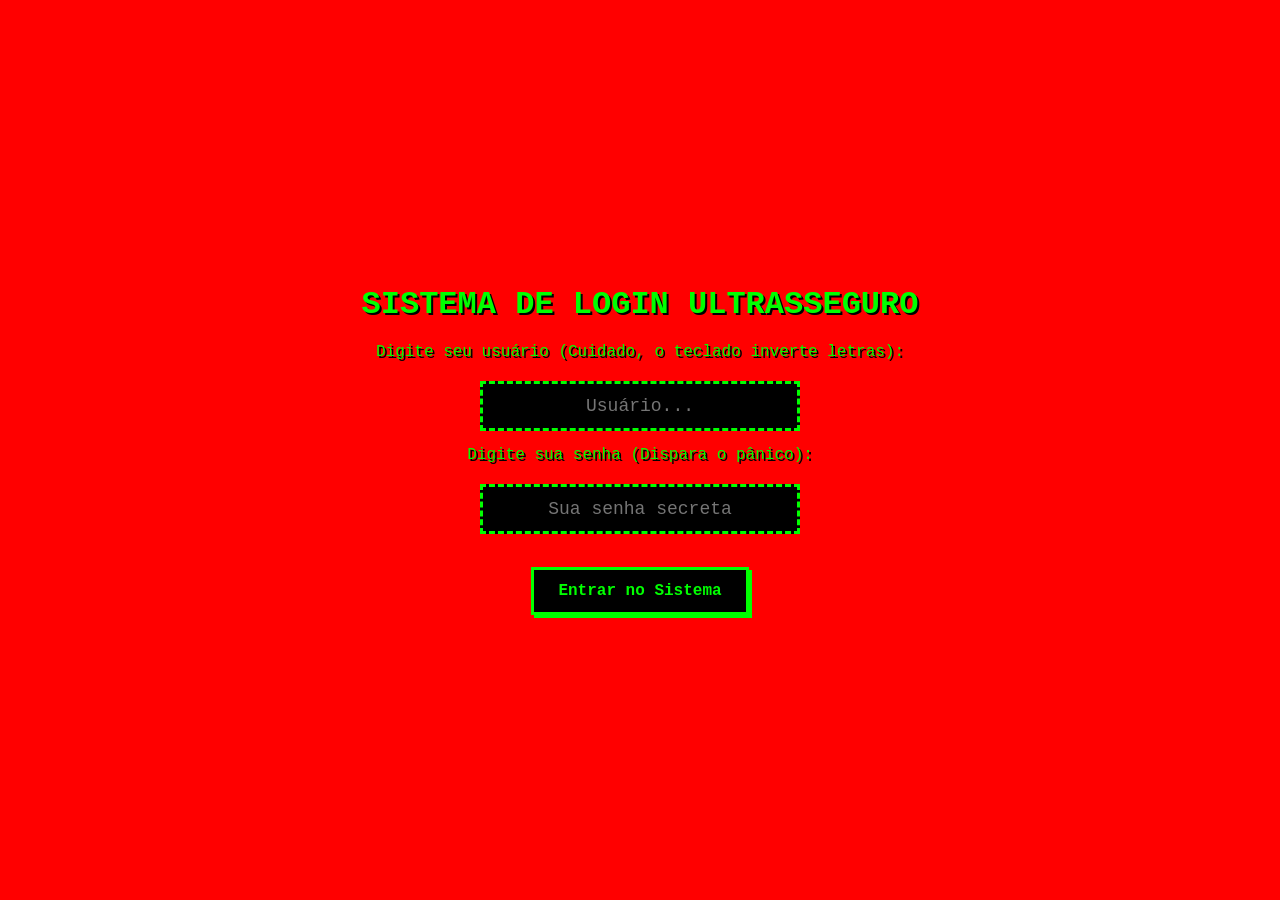
<file: index.html>
<!DOCTYPE html>
<html lang="pt-BR">
<head>
    <meta charset="UTF-8">
    <meta name="viewport" content="width=device-width, initial-scale=1.0">
    <title>Desafio Pior UX Possível - Versão 5 Segundos</title>
    <style>
        * {
            box-sizing: border-box;
            margin: 0;
            padding: 0;
            font-family: "Courier New", Courier, monospace;
        }

        body {
            background-color: #ff0000;
            color: #00ff00;
            display: flex;
            justify-content: center;
            align-items: center;
            height: 100vh;
            overflow: hidden;
            flex-direction: column;
        }

        .screen {
            display: none;
            flex-direction: column;
            align-items: center;
            justify-content: center;
            text-align: center;
            width: 100%;
            height: 100%;
            padding: 20px;
        }

        .screen.active {
            display: flex;
        }

        h1, h2, p {
            text-shadow: 2px 2px #000;
            margin-bottom: 20px;
        }

        input {
            background-color: #000;
            color: #00ff00;
            border: 3px dashed #00ff00;
            padding: 12px;
            font-size: 18px;
            margin-bottom: 15px;
            text-align: center;
            outline: none;
            width: 320px;
        }

        button {
            background-color: #000;
            color: #00ff00;
            border: 3px solid #00ff00;
            padding: 12px 24px;
            font-size: 16px;
            cursor: pointer;
            font-weight: bold;
            box-shadow: 3px 3px #00ff00;
            transition: 0.1s;
        }

        button:hover {
            background-color: #00ff00;
            color: #ff0000;
        }

        /* Pop-up de Pânico */
        #panic-modal {
            display: none;
            position: fixed;
            top: 0;
            left: 0;
            width: 100%;
            height: 100%;
            background: rgba(0, 0, 0, 0.95);
            justify-content: center;
            align-items: center;
            z-index: 999;
        }

        .modal-content {
            background: #ff0000;
            border: 6px solid #00ff00;
            padding: 30px;
            text-align: center;
            max-width: 550px;
            box-shadow: 0 0 40px #00ff00;
        }

        .shaking {
            animation: shake 0.12s infinite;
        }

        @keyframes shake {
            0% { transform: translate(3px, 3px) rotate(0deg); }
            20% { transform: translate(-4px, -2px) rotate(-1deg); }
            40% { transform: translate(-3px, 4px) rotate(2deg); }
            60% { transform: translate(4px, 1px) rotate(-1deg); }
            80% { transform: translate(-2px, -4px) rotate(1deg); }
            100% { transform: translate(2px, 3px) rotate(0deg); }
        }

        .virtual-keyboard {
            display: grid;
            grid-template-columns: repeat(3, 1fr);
            gap: 10px;
            margin-top: 10px;
        }

        .fake-btn {
            position: absolute;
            padding: 8px 12px;
            font-size: 12px;
            background: #000;
            color: #00ff00;
            border: 2px solid #00ff00;
            cursor: pointer;
        }

        .running-btn {
            position: relative;
            animation: runAround 1.5s infinite alternate ease-in-out;
        }

        @keyframes runAround {
            0% { transform: translate(-60px, -10px); }
            50% { transform: translate(60px, 15px); }
            100% { transform: translate(-40px, -15px); }
        }

        .captcha-grid {
            display: grid;
            grid-template-columns: repeat(3, 1fr);
            gap: 10px;
            margin-bottom: 20px;
        }

        .captcha-box {
            background: #000;
            color: #00ff00;
            border: 2px solid #00ff00;
            padding: 20px;
            cursor: pointer;
            font-size: 14px;
        }

        .contract-box {
            background: #000;
            color: #00ff00;
            border: 2px dashed #00ff00;
            height: 150px;
            width: 80%;
            max-width: 500px;
            overflow-y: scroll;
            text-align: left;
            padding: 10px;
            font-size: 11px;
            margin-bottom: 15px;
        }
    </style>
</head>
<body>

    <!-- TELA 1: LOGIN -->
    <div id="screen-login" class="screen active">
        <h1>SISTEMA DE LOGIN ULTRASSEGURO</h1>
        <p>Digite seu usuário (Cuidado, o teclado inverte letras):</p>
        <input type="text" id="username" placeholder="Usuário..." autocomplete="off" oninput="baguncarInput(this)">
        <p>Digite sua senha (Dispara o pânico):</p>
        <input type="password" id="password" placeholder="Sua senha secreta" autocomplete="off">
        <br>
        <button onclick="alert('Erro 404: Botão de login quebrado! Use o campo de senha.')">Entrar no Sistema</button>
    </div>

    <!-- POP-UP DE PÂNICO (5 Segundos) -->
    <div id="panic-modal">
        <div class="modal-content">
            <h2 style="color: yellow; text-shadow: 2px 2px #000;">⚠️ ALERTA CRÍTICO DE SEGURANÇA ⚠️</h2>
            <p style="font-size: 18px; font-weight: bold;">Seu computador foi clonado, vc tem 5s para salvar suas informações e impedir o roubo!</p>
            <h1 id="timer" style="font-size: 60px; color: #ffff00;">5</h1>
            <p>Clique nos botões abaixo para tentar abortar o vírus:</p>
            <div style="position: relative; height: 90px;">
                <button class="fake-btn" style="top: 10px; left: 10px;" onclick="penalizeTimer()">SALVAR DADOS</button>
                <button class="fake-btn" style="top: 45px; right: 10px;" onclick="penalizeTimer()">BLOQUEAR HACKER</button>
            </div>
        </div>
    </div>

    <!-- TELA 2: CADASTRO PARA SALVAR DADOS -->
    <div id="screen-cadastro" class="screen">
        <h1>⚠️ CADASTRO PARA SALVAR DADOS ⚠️</h1>
        <p>O sistema gerou uma senha aleatória de 4 dígitos. Adivinhe por tentativa e erro!</p>
        <p>Senha Gerada Automaticamente: <strong id="generated-pass" style="background:#000; padding:5px; color: yellow;">****</strong></p>
        
        <input type="password" id="confirm-pass" placeholder="Confirme a senha exata" readonly>
        
        <p style="font-size: 14px;">Teclado Virtual Embaralhado:</p>
        <div class="virtual-keyboard" id="keyboard"></div>
        <br>
        <button onclick="verificarCadastro()">Validar e Avançar</button>
    </div>

    <!-- TELA 3: CAPTCHA IMPOSSÍVEL -->
    <div id="screen-captcha" class="screen">
        <h1>🛡️ VERIFICAÇÃO ANTI-ROBÔ 🛡️</h1>
        <p>Selecione todas as caixas que contenham <b>"ESTE CAMPO ESTÁ VAZIO"</b>. (Cuidado: 1 erro reiniza o desafio!):</p>
        <div class="captcha-grid" id="captcha-container"></div>
        <button onclick="alert('Erro de verificação! Você clicou onde não devia. Reiniciando captcha...'); carregarCaptcha();">Verificar Resposta</button>
    </div>

    <!-- TELA 4: HOME -->
    <div id="screen-home" class="screen">
        <h1>BEM-VINDO À PÁGINA HOME</h1>
        <p style="font-size: 22px; color: yellow;">Agora você precisa sair rapidamente!</p>
        <br>
        <div style="display: flex; gap: 15px; justify-content: center; align-items: center; flex-wrap: wrap;">
            <button onclick="alert('Pop-up: Baixe seu antivírus grátis!')">Baixar Vírus Grátis</button>
            <button class="running-btn" id="real-logout-btn" onclick="irParaContrato()" style="background: #00ff00; color: #ff0000; border: 3px dashed #000;">SAIR DA CONTA</button>
        </div>
    </div>

    <!-- TELA 5: TERMO DE CONSENTIMENTO MALIGNO -->
    <div id="screen-contrato" class="screen">
        <h1>📜 TERMOS DE SAÍDA DO SISTEMA 📜</h1>
        <p>Você deve ler o contrato abaixo até o final para liberar a saída:</p>
        <div class="contract-box" id="contract-text"></div>
        <div style="margin-bottom: 15px;">
            <input type="checkbox" id="agree-check" style="width: 20px; height: 20px; display: inline-block;">
            <label for="agree-check" style="font-size: 13px;">Concordo em doar minha alma e todos os meus dados.</label>
        </div>
        <button onclick="validarContrato()">Avançar para o Logout Final</button>
    </div>

    <!-- TELA 6: LOGOUT DESAFIO FINAL -->
    <div id="screen-logout" class="screen">
        <h1>CONFIRMAÇÃO DE SAÍDA</h1>
        <p>Para sair com segurança, digite a palavra <b>SAIR</b> de trás para frente:</p>
        <input type="text" id="logout-input" placeholder="Digite aqui..." oninput="checarAutoApagar()">
        <br>
        <button onclick="validarLogout()">Confirmar Logout</button>
    </div>

    <!-- TELA 7: VITÓRIA FINAL -->
    <div id="screen-vitoria" class="screen">
        <h1 style="font-size: 45px; color: #ffff00;">🎉 PARABÉNS! 🎉</h1>
        <p style="font-size: 26px; font-weight: bold; margin-top: 30px; text-shadow: 3px 3px #000;">Parabéns vc teve a pior experiência de site possível</p>
    </div>

    <script>
        const passInput = document.getElementById('password');
        const panicModal = document.getElementById('panic-modal');
        const timerDisplay = document.getElementById('timer');
        let countdown;
        let randomSecretPass = String(Math.floor(1000 + Math.random() * 9000));
        let typedConfirm = "";
        let logoutTimeout;
        let captchaCorretoIndex = 0;

        passInput.addEventListener('focus', () => {
            if (!panicModal.style.display || panicModal.style.display === 'flex') {
                iniciarPanico();
            }
        });

        function baguncarInput(input) {
            if (Math.random() > 0.7 && input.value.length > 1) {
                let arr = input.value.split('');
                let temp = arr[arr.length - 1];
                arr[arr.length - 1] = arr[arr.length - 2];
                arr[arr.length - 2] = temp;
                input.value = arr.join('');
            }
        }

        function iniciarPanico() {
            panicModal.style.display = 'flex';
            document.body.classList.add('shaking');
            let timeLeft = 5; // Ajustado para 5 segundos
            timerDisplay.textContent = timeLeft;

            clearInterval(countdown);
            countdown = setInterval(() => {
                timeLeft--;
                timerDisplay.textContent = timeLeft;
                if (timeLeft <= 0) {
                    clearInterval(countdown);
                    panicModal.style.display = 'none';
                    document.body.classList.remove('shaking');
                    irParaCadastro();
                }
            }, 1000);
        }

        function penalizeTimer() {
            let current = parseInt(timerDisplay.textContent);
            if (current > 1) {
                timerDisplay.textContent = current - 1;
            }
        }

        function irParaCadastro() {
            document.getElementById('screen-login').classList.remove('active');
            document.getElementById('screen-cadastro').classList.add('active');
            document.getElementById('generated-pass').textContent = randomSecretPass;
            renderKeyboard();
        }

        function renderKeyboard() {
            const kb = document.getElementById('keyboard');
            kb.innerHTML = '';
            let numbers = ['0','1','2','3','4','5','6','7','8','9'].sort(() => Math.random() - 0.5);
            
            numbers.forEach(num => {
                let btn = document.createElement('button');
                btn.textContent = num;
                btn.style.padding = "10px";
                btn.onclick = () => {
                    typedConfirm += num;
                    document.getElementById('confirm-pass').value = "*".repeat(typedConfirm.length);
                    renderKeyboard();
                };
                kb.appendChild(btn);
            });

            let clearBtn = document.createElement('button');
            clearBtn.textContent = 'CLS';
            clearBtn.style.color = 'yellow';
            clearBtn.onclick = () => {
                typedConfirm = '';
                document.getElementById('confirm-pass').value = '';
            };
            kb.appendChild(clearBtn);
        }

        function verificarCadastro() {
            if (typedConfirm === randomSecretPass) {
                document.getElementById('screen-cadastro').classList.remove('active');
                document.getElementById('screen-captcha').classList.add('active');
                carregarCaptcha();
            } else {
                alert('Senha incorreta! O sistema gerou uma nova senha.');
                randomSecretPass = String(Math.floor(1000 + Math.random() * 9000));
                document.getElementById('generated-pass').textContent = randomSecretPass;
                typedConfirm = '';
                document.getElementById('confirm-pass').value = '';
                renderKeyboard();
            }
        }

        function carregarCaptcha() {
            const container = document.getElementById('captcha-container');
            container.innerHTML = '';
            captchaCorretoIndex = Math.floor(Math.random() * 6);
            
            for (let i = 0; i < 6; i++) {
                let box = document.createElement('div');
                box.className = 'captcha-box';
                if (i === captchaCorretoIndex) {
                    box.textContent = "ESTE CAMPO ESTÁ VAZIO";
                    box.onclick = () => {
                        document.getElementById('screen-captcha').classList.remove('active');
                        document.getElementById('screen-home').classList.add('active');
                    };
                } else {
                    box.textContent = "Erro " + Math.floor(Math.random() * 999);
                    box.onclick = () => {
                        alert('Incorreto! Você falhou no teste anti-robô. Recarregando...');
                        carregarCaptcha();
                    };
                }
                container.appendChild(box);
            }
        }

        function irParaContrato() {
            document.getElementById('screen-home').classList.remove('active');
            document.getElementById('screen-contrato').classList.add('active');
            
            let txt = "";
            for(let i=1; i<=150; i++) {
                txt += `Cláusula ${i}: O usuário concorda com absolutamente nada e renuncia a tudo.<br>`;
            }
            document.getElementById('contract-text').innerHTML = txt;
        }

        function validarContrato() {
            let checked = document.getElementById('agree-check').checked;
            if (checked) {
                document.getElementById('screen-contrato').classList.remove('active');
                document.getElementById('screen-logout').classList.add('active');
            } else {
                alert('Você precisa aceitar os termos antes de prosseguir!');
            }
        }

        function checarAutoApagar() {
            clearTimeout(logoutTimeout);
            logoutTimeout = setTimeout(() => {
                document.getElementById('logout-input').value = '';
                alert('Inatividade detectada! O sistema limpou seu texto.');
            }, 3500);
        }

        function validarLogout() {
            clearTimeout(logoutTimeout);
            let val = document.getElementById('logout-input').value.trim().toUpperCase();
            if (val === 'RIAS') {
                document.getElementById('screen-logout').classList.remove('active');
                document.getElementById('screen-vitoria').classList.add('active');
            } else {
                alert('Incorreto! Lembre-se: digite SAIR de trás para frente.');
            }
        }
    </script>
</body>
</html>
</file>
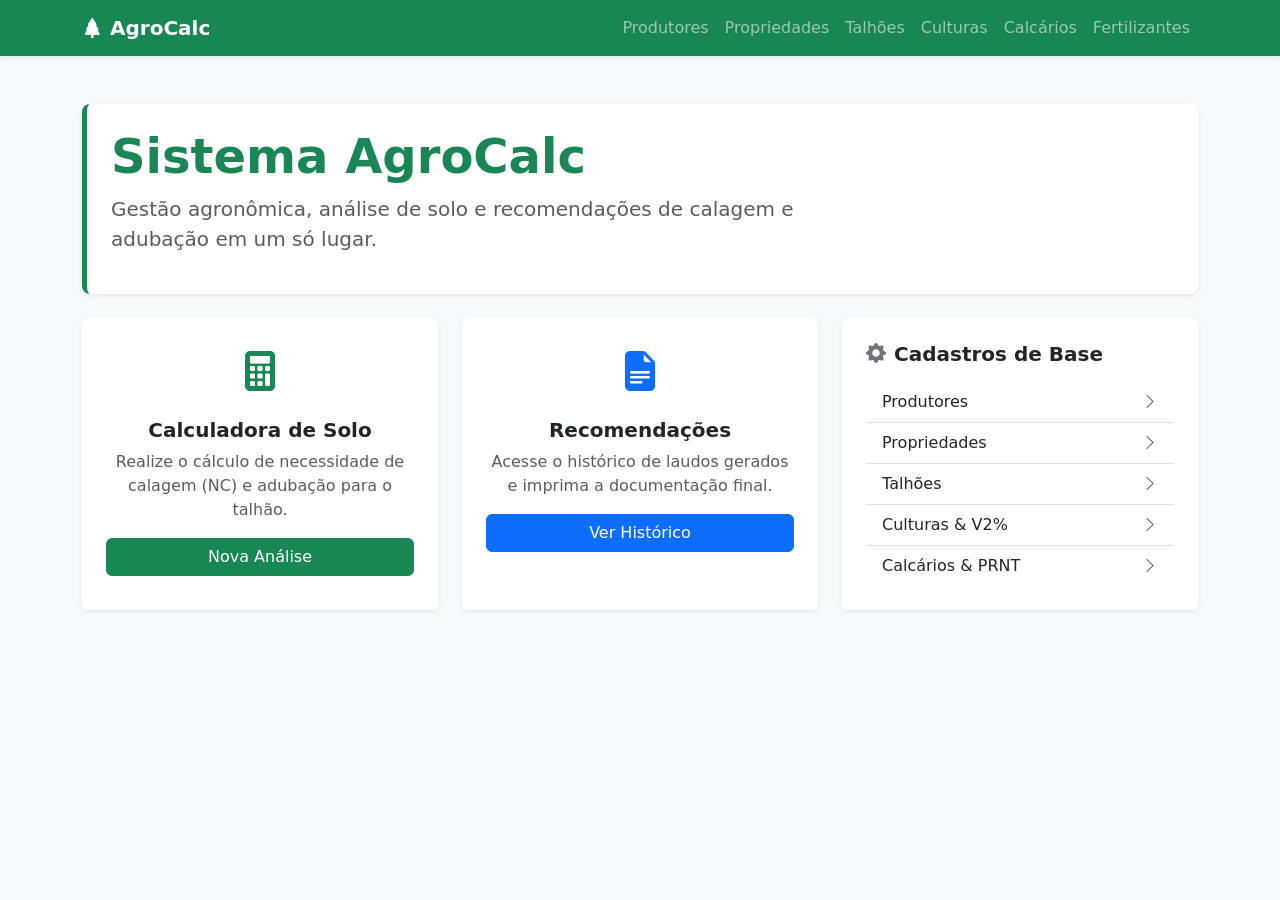
<file: templates/index.html>
<!DOCTYPE html>
<html lang="pt-br">
<head>
    <meta charset="UTF-8">
    <meta name="viewport" content="width=device-width, initial-scale=1.0">
    <title>AgroCalc - Sistema de Recomendação de Solo</title>
    <link href="https://cdn.jsdelivr.net/npm/bootstrap@5.3.0/dist/css/bootstrap.min.css" rel="stylesheet">
    <link rel="stylesheet" href="https://cdn.jsdelivr.net/npm/bootstrap-icons@1.11.0/font/bootstrap-icons.css">
</head>
<body class="bg-light">

    <nav class="navbar navbar-expand-lg navbar-dark bg-success shadow-sm">
        <div class="container">
            <a class="navbar-brand fw-bold" href="/"><i class="bi bi-tree-fill me-2"></i>AgroCalc</a>
            <button class="navbar-toggler" type="button" data-bs-toggle="collapse" data-bs-target="#navbarNav">
                <span class="navbar-toggler-icon"></span>
            </button>
            <div class="collapse navbar-collapse" id="navbarNav">
                <ul class="navbar-nav ms-auto">
                    <li class="nav-item"><a class="nav-link" href="/produtores">Produtores</a></li>
                    <li class="nav-item"><a class="nav-link" href="/propriedades">Propriedades</a></li>
                    <li class="nav-item"><a class="nav-link" href="/talhoes">Talhões</a></li>
                    <li class="nav-item"><a class="nav-link" href="/culturas">Culturas</a></li>
                    <li class="nav-item"><a class="nav-link" href="/calcarios">Calcários</a></li>
                    <li class="nav-item"><a class="nav-link" href="/fertilizantes">Fertilizantes</a></li>
                </ul>
            </div>
        </div>
    </nav>

    <div class="container py-5">
        <div class="p-4 mb-4 bg-white rounded-3 shadow-sm border-start border-success border-5">
            <h1 class="display-5 fw-bold text-success">Sistema AgroCalc</h1>
            <p class="col-md-8 fs-5 text-muted">Gestão agronômica, análise de solo e recomendações de calagem e adubação em um só lugar.</p>
        </div>

        <div class="row g-4">
            <!-- Card Calculadora -->
            <div class="col-md-6 col-lg-4">
                <div class="card h-100 border-0 shadow-sm">
                    <div class="card-body text-center p-4">
                        <div class="fs-1 text-success mb-3"><i class="bi bi-calculator-fill"></i></div>
                        <h5 class="card-title fw-bold">Calculadora de Solo</h5>
                        <p class="card-text text-muted">Realize o cálculo de necessidade de calagem (NC) e adubação para o talhão.</p>
                        <a href="/solo/calculadora" class="btn btn-success w-100">Nova Análise</a>
                    </div>
                </div>
            </div>

            <!-- Card Recomendações Saved -->
            <div class="col-md-6 col-lg-4">
                <div class="card h-100 border-0 shadow-sm">
                    <div class="card-body text-center p-4">
                        <div class="fs-1 text-primary mb-3"><i class="bi bi-file-earmark-text-fill"></i></div>
                        <h5 class="card-title fw-bold">Recomendações</h5>
                        <p class="card-text text-muted">Acesse o histórico de laudos gerados e imprima a documentação final.</p>
                        <a href="/solo/recomendacoes" class="btn btn-primary w-100">Ver Histórico</a>
                    </div>
                </div>
            </div>

            <!-- Cadastros Rápidos -->
            <div class="col-md-12 col-lg-4">
                <div class="card h-100 border-0 shadow-sm">
                    <div class="card-body p-4">
                        <h5 class="card-title fw-bold mb-3"><i class="bi bi-gear-fill me-2 text-secondary"></i>Cadastros de Base</h5>
                        <div class="list-group list-group-flush">
                            <a href="/produtores" class="list-group-item list-group-item-action d-flex justify-content-between align-items-center">
                                Produtores <i class="bi bi-chevron-right text-muted"></i>
                            </a>
                            <a href="/propriedades" class="list-group-item list-group-item-action d-flex justify-content-between align-items-center">
                                Propriedades <i class="bi bi-chevron-right text-muted"></i>
                            </a>
                            <a href="/talhoes" class="list-group-item list-group-item-action d-flex justify-content-between align-items-center">
                                Talhões <i class="bi bi-chevron-right text-muted"></i>
                            </a>
                            <a href="/culturas" class="list-group-item list-group-item-action d-flex justify-content-between align-items-center">
                                Culturas & V2% <i class="bi bi-chevron-right text-muted"></i>
                            </a>
                            <a href="/calcarios" class="list-group-item list-group-item-action d-flex justify-content-between align-items-center">
                                Calcários & PRNT <i class="bi bi-chevron-right text-muted"></i>
                            </a>
                        </div>
                    </div>
                </div>
            </div>
        </div>
    </div>

    <script src="https://cdn.jsdelivr.net/npm/bootstrap@5.3.0/dist/js/bootstrap.bundle.min.js"></script>
</body>
</html>
</file>
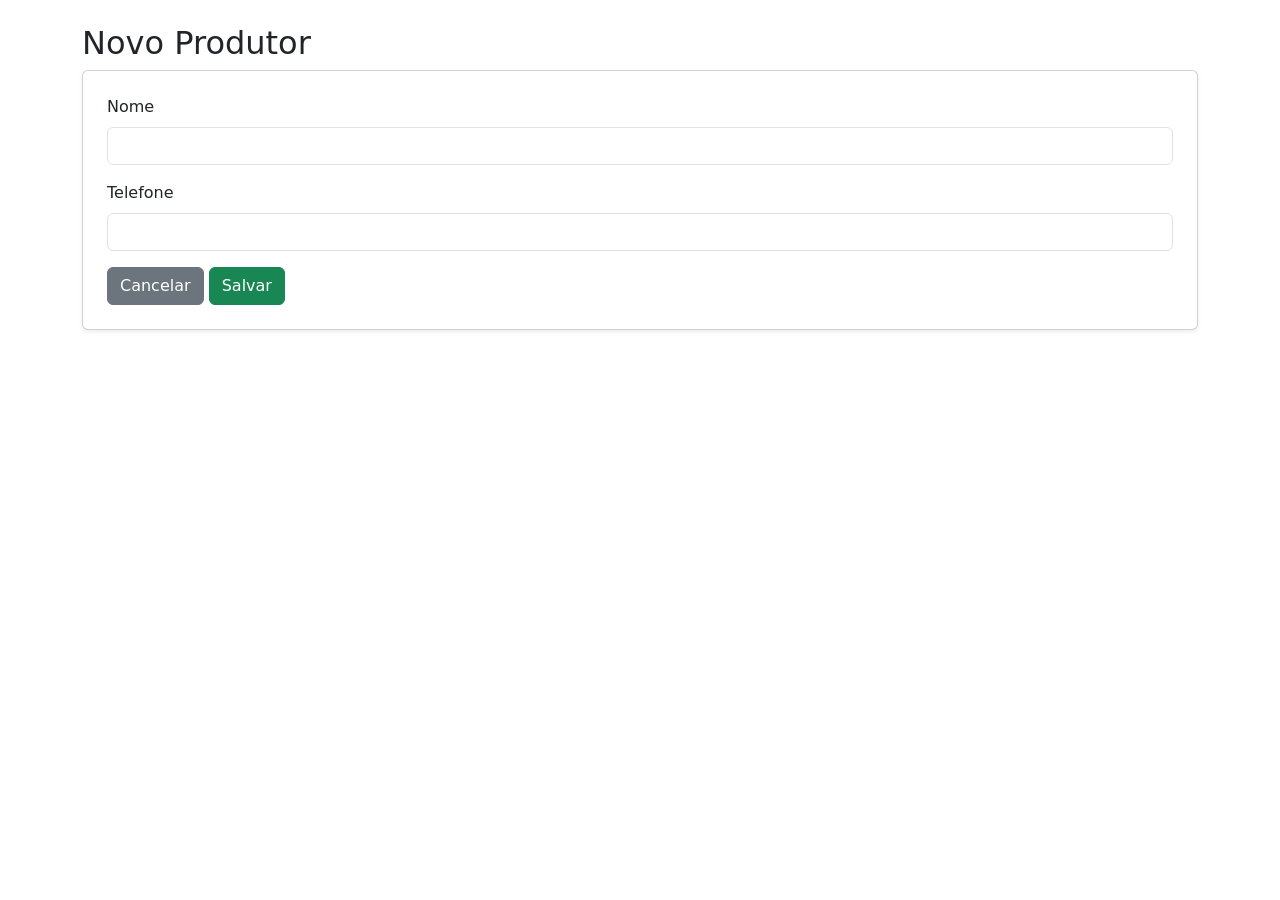
<file: templates/produtor_form.html>
<!DOCTYPE html>
<html lang="pt-br">
<head>
    <meta charset="UTF-8">
    <title>Cadastrar Produtor - AgroCalc</title>
    <link href="https://cdn.jsdelivr.net/npm/bootstrap@5.3.0/dist/css/bootstrap.min.css" rel="stylesheet">
</head>
<body class="container py-4">
    <h2>Novo Produtor</h2>
    <form method="POST" class="card p-4 shadow-sm">
        <div class="mb-3">
            <label class="form-label">Nome</label>
            <input type="text" name="nome" class="form-control" required>
        </div>
        <div class="mb-3">
            <label class="form-label">Telefone</label>
            <input type="text" name="telefone" class="form-control">
        </div>
        <div>
            <a href="/produtores" class="btn btn-secondary">Cancelar</a>
            <button type="submit" class="btn btn-success">Salvar</button>
        </div>
    </form>
</body>
</html>
</file>
